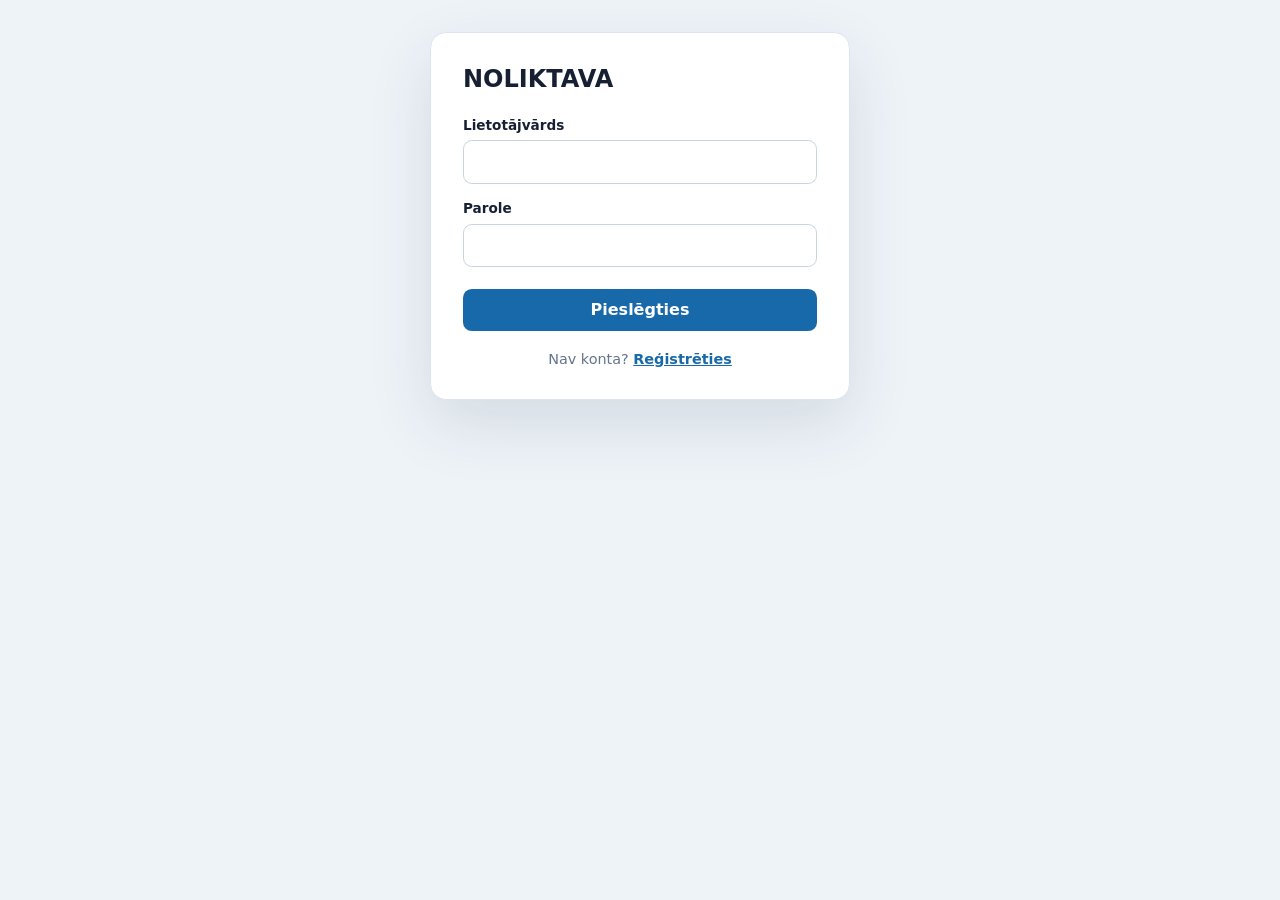
<file: INDEX.html>
<!DOCTYPE html>
<html lang="lv">
    <head>
        <meta charset="UTF-8" />
        <meta name="viewport" content="width=device-width, initial-scale=1.0" />
        <title>Noliktava</title>
        <link rel="stylesheet" href="CSS.css" />
        <script type="module" src="LOGIC.js" defer></script>
    </head>
    <body>
        <main class="app-shell">
            <section id="loginView" class="auth-card" aria-labelledby="pageTitle">
                <h1 id="pageTitle">NOLIKTAVA</h1>
                <form id="loginForm" class="auth-form" novalidate>
                    <label for="loginUsername">Lietotājvārds</label>
                    <input type="text" id="loginUsername" name="username" autocomplete="username" required />
                    <label for="loginPassword">Parole</label>
                    <input type="password" id="loginPassword" name="password" autocomplete="current-password" required />
                    <button type="submit">Pieslēgties</button>
                </form>
                <p id="loginMessage" class="message" role="alert" hidden></p>
                <p class="auth-link">Nav konta? <a href="REGISTER.html">Reģistrēties</a></p>
            </section>

            <section id="dashboard" class="dashboard" hidden aria-labelledby="dashboardTitle">
                <aside class="sidebar">
                    <div class="sidebar-brand">
                        <svg viewBox="0 0 24 24" aria-hidden="true"><path d="M3 10 12 4l9 6v10H3zM8 20v-6h8v6M6 10h12" /></svg>
                        <span>STASH</span>
                    </div>
                    <nav aria-label="Lomas izvēlne">
                        <ul id="sidebarNavigation"></ul>
                    </nav>
                </aside>
                <div id="dashboardContent" class="dashboard-content">
                    <header class="dashboard-header">
                        <div>
                            <p class="eyebrow">Vadības panelis</p>
                            <h2 id="dashboardTitle">Sveicināti, <span id="userName"></span>!</h2>
                            <p id="roleName" class="role-name"></p>
                        </div>
                        <button id="logoutButton" class="button-secondary" type="button">Iziet</button>
                    </header>
                    <div id="dashboardView"></div>
                </div>
            </section>
        </main>
    </body>
</html>
</file>
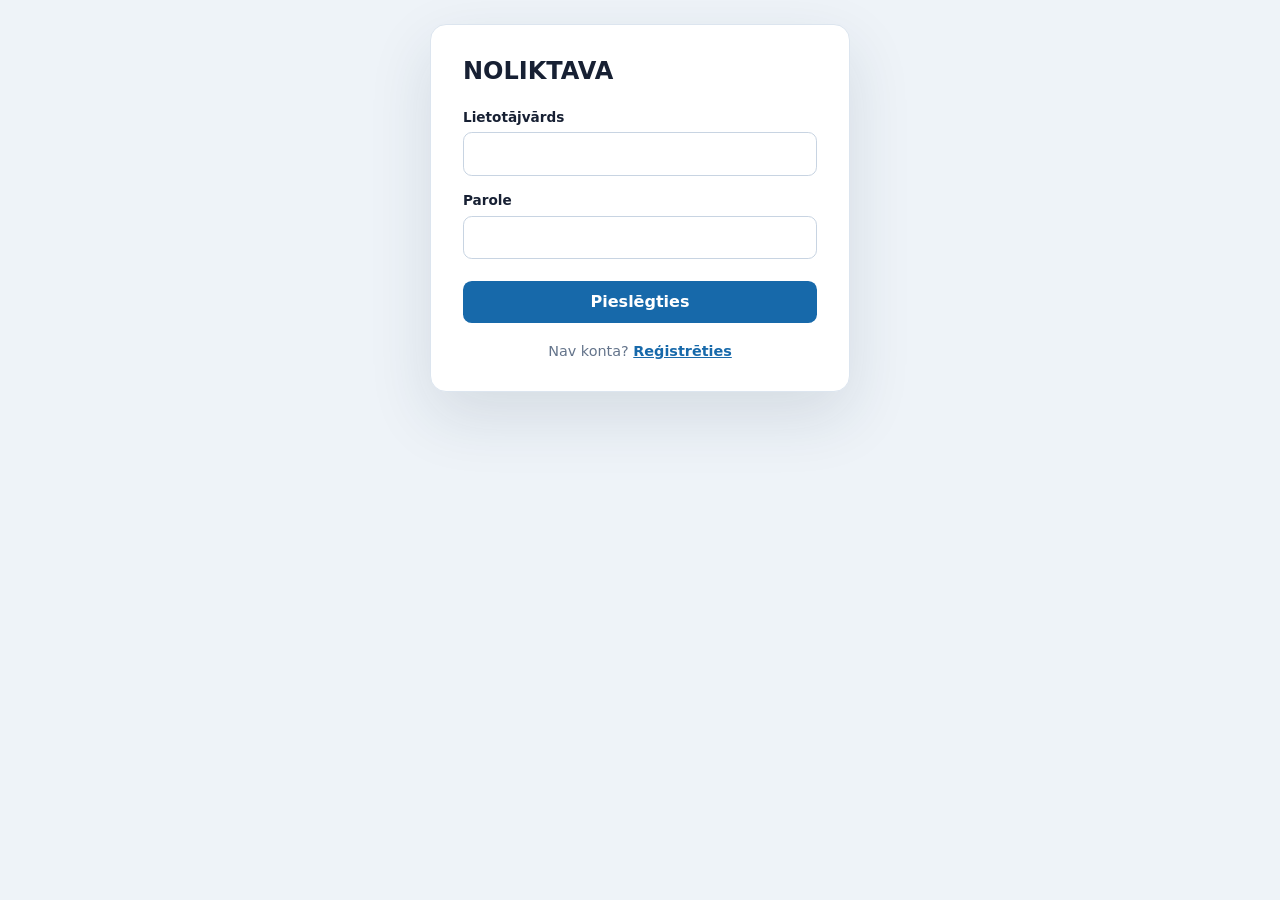
<file: FRONTEND/INDEX.html>
<!DOCTYPE html>
<html lang="lv">
    <head>
        <meta charset="UTF-8" />
        <meta name="viewport" content="width=device-width, initial-scale=1.0" />
        <title>Noliktava</title>
        <link rel="stylesheet" href="CSS/CSS.css" />
        <script type="module" src="JS/LOGIC.js" defer></script>
    </head>
    <body>
        <main class="app-shell">
            <section id="loginView" class="auth-card" aria-labelledby="pageTitle">
                <h1 id="pageTitle">NOLIKTAVA</h1>
                <form id="loginForm" class="auth-form" novalidate>
                    <label for="loginUsername">Lietotājvārds</label>
                    <input type="text" id="loginUsername" name="username" autocomplete="username" required />
                    <label for="loginPassword">Parole</label>
                    <input type="password" id="loginPassword" name="password" autocomplete="current-password" required />
                    <button type="submit">Pieslēgties</button>
                </form>
                <p id="loginMessage" class="message" role="alert" hidden></p>
                <p class="auth-link">Nav konta? <a href="REGISTER.html">Reģistrēties</a></p>
            </section>

            <section id="dashboard" class="dashboard" hidden aria-labelledby="dashboardTitle">
                <aside class="sidebar">
                    <div class="sidebar-brand">
                        <svg viewBox="0 0 24 24" aria-hidden="true"><path d="M3 10 12 4l9 6v10H3zM8 20v-6h8v6M6 10h12" /></svg>
                        <span>STASH</span>
                    </div>
                    <nav aria-label="Lomas izvēlne">
                        <ul id="sidebarNavigation"></ul>
                    </nav>
                </aside>
                <div id="dashboardContent" class="dashboard-content">
                    <header class="dashboard-header">
                        <div>
                            <p class="eyebrow">Vadības panelis</p>
                            <h2 id="dashboardTitle">Sveicināti, <span id="userName"></span>!</h2>
                            <p id="roleName" class="role-name"></p>
                        </div>
                    </header>
                    <div id="dashboardView"></div>
                </div>
            </section>
        </main>
    </body>
</html>
</file>
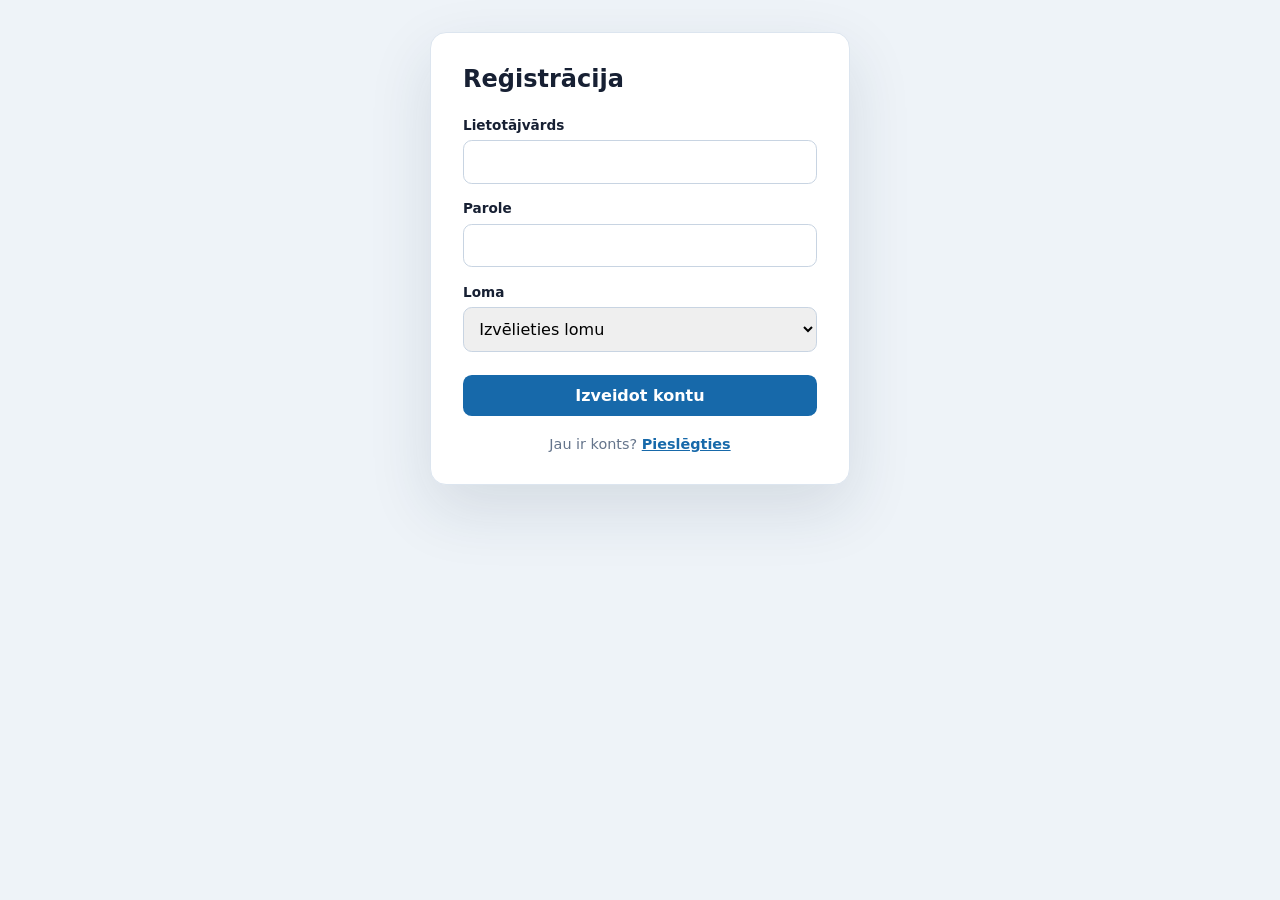
<file: REGISTER.html>
<!DOCTYPE html>
<html lang="lv">
    <head>
        <meta charset="UTF-8" />
        <meta name="viewport" content="width=device-width, initial-scale=1.0" />
        <title>Noliktava | Reģistrācija</title>
        <link rel="stylesheet" href="CSS.css" />
        <script type="module" src="REGISTER.js" defer></script>
    </head>
    <body>
        <main class="app-shell">
            <section class="auth-card" aria-labelledby="registerTitle">
                <h1 id="registerTitle">Reģistrācija</h1>
                <form id="registerForm" class="auth-form" novalidate>
                    <label for="registerUsername">Lietotājvārds</label>
                    <input type="text" id="registerUsername" name="username" autocomplete="username" required minlength="3" />
                    <label for="registerPassword">Parole</label>
                    <input type="password" id="registerPassword" name="password" autocomplete="new-password" required minlength="6" />
                    <label for="registerRole">Loma</label>
                    <select id="registerRole" name="role" required>
                        <option value="" selected disabled>Izvēlieties lomu</option>
                    </select>
                    <button type="submit">Izveidot kontu</button>
                </form>
                <p id="registerMessage" class="message" role="alert" hidden></p>
                <p class="auth-link">Jau ir konts? <a href="INDEX.html">Pieslēgties</a></p>
            </section>
        </main>
    </body>
</html>
</file>
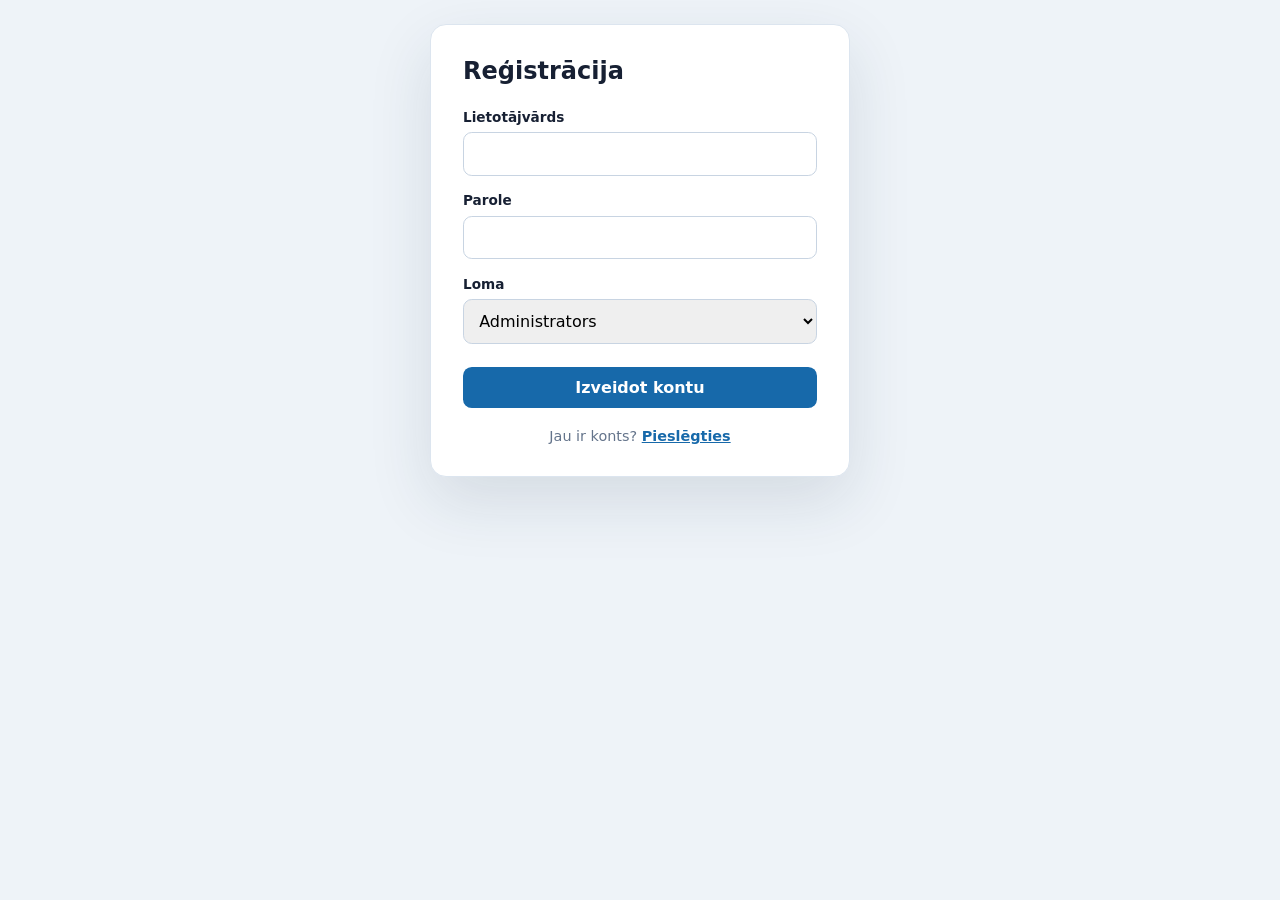
<file: FRONTEND/REGISTER.html>
<!DOCTYPE html>
<html lang="lv">
    <head>
        <meta charset="UTF-8" />
        <meta name="viewport" content="width=device-width, initial-scale=1.0" />
        <title>Noliktava | Reģistrācija</title>
        <link rel="stylesheet" href="CSS/CSS.css" />
        <script type="module" src="JS/REGISTER.js" defer></script>
    </head>
    <body>
        <main class="app-shell">
            <section class="auth-card" aria-labelledby="registerTitle">
                <h1 id="registerTitle">Reģistrācija</h1>
                <form id="registerForm" class="auth-form" novalidate>
                    <label for="registerUsername">Lietotājvārds</label>
                    <input type="text" id="registerUsername" name="username" autocomplete="username" required minlength="3" />
                    <label for="registerPassword">Parole</label>
                    <input type="password" id="registerPassword" name="password" autocomplete="new-password" required minlength="6" />
                    <label for="registerRole">Loma</label>
                    <select id="registerRole" name="role" required>
                        <option value="" selected disabled>Izvēlieties lomu</option>
                    </select>
                    <button type="submit">Izveidot kontu</button>
                </form>
                <p id="registerMessage" class="message" role="alert" hidden></p>
                <p class="auth-link">Jau ir konts? <a href="INDEX.html">Pieslēgties</a></p>
            </section>
        </main>
    </body>
</html>
</file>
<file: CSS.css>
:root { color-scheme: light; font-family: Inter, ui-sans-serif, system-ui, sans-serif; color: #172033; background: #eef3f8; font-synthesis: none; }
* { box-sizing: border-box; }
[hidden] { display: none !important; }
body { margin: 0; min-width: 320px; }
button, input, select { font: inherit; }
button { border: 0; border-radius: .55rem; cursor: pointer; font-weight: 700; padding: .7rem .9rem; }
button:focus-visible, input:focus-visible, select:focus-visible, a:focus-visible { outline: 3px solid #91c8ff; outline-offset: 2px; }
.app-shell { margin: 0 auto; max-width: 1080px; padding: 2rem 1rem; }
.auth-card, .dashboard { background: #fff; border: 1px solid #dce5ef; border-radius: 1rem; box-shadow: 0 1.5rem 4rem rgb(26 47 74 / 12%); }
.auth-card { margin: 0 auto; max-width: 420px; padding: 2rem; }
h1 { margin: 0 0 1.5rem; }
h2, p { margin-top: 0; }
.auth-form { display: grid; gap: .45rem; }
.auth-form label { font-size: .85rem; font-weight: 700; }
.auth-form input, .auth-form select { border: 1px solid #c8d4e2; border-radius: .55rem; margin-bottom: .6rem; padding: .7rem; }
.auth-form button { background: #1769aa; color: #fff; margin-top: .35rem; }
.message { border-radius: .5rem; margin: 1rem 0 0; padding: .7rem; }
.error { background: #fff0f0; color: #a42626; }
.success { background: #edf9f0; color: #20733a; }
.auth-link { color: #64748b; font-size: .9rem; margin: 1.25rem 0 0; text-align: center; }
.auth-link a { color: #1769aa; font-weight: 700; }
.dashboard { display: grid; grid-template-columns: 297px minmax(0, 1fr); min-height: 500px; overflow: hidden; }
.sidebar { background: #2d679f; color: #fff; padding: 16px; }
.sidebar-brand { align-items: center; border-bottom: 1px solid rgb(255 255 255 / 90%); display: flex; font-family: Georgia, "Times New Roman", serif; font-size: 1.85rem; font-weight: 700; gap: .1rem; height: 56px; justify-content: center; letter-spacing: -.08em; margin-bottom: 24px; }
.sidebar-brand svg { fill: none; height: 27px; stroke: currentColor; stroke-linecap: round; stroke-linejoin: round; stroke-width: 1.8; width: 27px; }
.sidebar-brand span { line-height: 1; }
.sidebar ul { list-style: none; margin: 0; padding: 0; }
.sidebar a { align-items: center; color: #fff; display: flex; font-size: 1.25rem; gap: 1rem; line-height: 1.25; min-height: 48px; overflow: hidden; padding: .5rem .25rem; text-decoration: none; text-overflow: ellipsis; white-space: nowrap; }
.menu-icon { fill: none; flex: 0 0 1.25rem; height: 1.35rem; stroke: currentColor; stroke-linecap: round; stroke-linejoin: round; stroke-width: 1.8; width: 1.35rem; }
.sidebar a:hover { background: rgb(255 255 255 / 12%); border-radius: .4rem; }
.dashboard-content { min-width: 0; padding: 2rem; }
.data-form { display: flex; flex-wrap: wrap; gap: .6rem; margin: 1rem 0; }
.data-form input { border: 1px solid #c8d4e2; border-radius: .4rem; padding: .65rem; }
.data-form button { background: #1769aa; color: #fff; }
.data-list { list-style: none; margin: 1rem 0; padding: 0; }
.data-list li { border-bottom: 1px solid #e4eaf1; padding: .65rem 0; }
.list-action { background: #fff0f0; color: #a42626; float: right; padding: .35rem .55rem; }
.dashboard-header { align-items: flex-start; border-bottom: 1px solid #e4eaf1; display: flex; gap: 1rem; justify-content: space-between; margin-bottom: 1.5rem; padding-bottom: 1.5rem; }
.eyebrow, .role-name { color: #2769a6; font-size: .8rem; font-weight: 800; letter-spacing: .08em; margin-bottom: .5rem; text-transform: uppercase; }
.role-name { color: #64748b; letter-spacing: normal; }
.button-secondary { background: #edf2f7; color: #34445a; white-space: nowrap; }
@media (max-width: 680px) { .app-shell { padding: 1rem .5rem; } .dashboard { grid-template-columns: 210px minmax(0, 1fr); } .dashboard-content { padding: 1rem; } .dashboard-header { flex-direction: column; } h2 { font-size: 1.2rem; white-space: nowrap; } .sidebar a { font-size: 1rem; } }
@media (max-width: 480px) { .dashboard { grid-template-columns: 160px minmax(0, 1fr); } .sidebar { padding: .5rem; } .sidebar a { font-size: .82rem; gap: .5rem; min-height: 42px; padding: .5rem .25rem; } .sidebar-brand { font-size: 1.35rem; margin-bottom: 1rem; padding-bottom: 1rem; } .sidebar-brand svg { height: 22px; width: 22px; } .dashboard-content { padding: .75rem; } }
</file>
<file: FRONTEND/CSS/CSS.css>
:root { color-scheme: light; font-family: Inter, ui-sans-serif, system-ui, sans-serif; color: #172033; background: #eef3f8; font-synthesis: none; }
* { box-sizing: border-box; }
[hidden] { display: none !important; }
body { margin: 0; min-width: 320px; }
button, input, select { font: inherit; }
button { border: 0; border-radius: .55rem; cursor: pointer; font-weight: 700; padding: .7rem .9rem; }
button:focus-visible, input:focus-visible, select:focus-visible, a:focus-visible { outline: 3px solid #91c8ff; outline-offset: 2px; }
.app-shell { margin: 0 auto; max-width: 1400px; padding: 1.5rem 1rem; }
.auth-card, .dashboard { background: #fff; border: 1px solid #dce5ef; border-radius: 1rem; box-shadow: 0 1.5rem 4rem rgb(26 47 74 / 12%); }
.auth-card { margin: 0 auto; max-width: 420px; padding: 2rem; }
h1 { margin: 0 0 1.5rem; }
h2, p { margin-top: 0; }
.auth-form { display: grid; gap: .45rem; }
.auth-form label { font-size: .85rem; font-weight: 700; }
.auth-form input, .auth-form select { border: 1px solid #c8d4e2; border-radius: .55rem; margin-bottom: .6rem; padding: .7rem; }
.auth-form button { background: #1769aa; color: #fff; margin-top: .35rem; }
.message { border-radius: .5rem; margin: 1rem 0 0; padding: .7rem; }
.error { background: #fff0f0; color: #a42626; }
.success { background: #edf9f0; color: #20733a; }
.auth-link { color: #64748b; font-size: .9rem; margin: 1.25rem 0 0; text-align: center; }
.auth-link a { color: #1769aa; font-weight: 700; }
.dashboard { display: grid; grid-template-columns: 297px minmax(0, 1fr); min-height: calc(100vh - 3rem); overflow: hidden; }
.sidebar { background: #2d679f; color: #fff; padding: 16px; }
.sidebar-brand { align-items: center; border-bottom: 1px solid rgb(255 255 255 / 90%); display: flex; font-family: Georgia, "Times New Roman", serif; font-size: 1.85rem; font-weight: 700; gap: .1rem; height: 56px; justify-content: center; letter-spacing: -.08em; margin-bottom: 24px; }
.sidebar-brand svg { fill: none; height: 27px; stroke: currentColor; stroke-linecap: round; stroke-linejoin: round; stroke-width: 1.8; width: 27px; }
.sidebar-brand span { line-height: 1; }
.sidebar ul { list-style: none; margin: 0; padding: 0; }
.sidebar a { align-items: center; color: #fff; display: flex; font-size: 1.25rem; gap: 1rem; line-height: 1.25; min-height: 48px; overflow: hidden; padding: .5rem .25rem; text-decoration: none; text-overflow: ellipsis; white-space: nowrap; }
.menu-icon { fill: none; flex: 0 0 1.25rem; height: 1.35rem; stroke: currentColor; stroke-linecap: round; stroke-linejoin: round; stroke-width: 1.8; width: 1.35rem; }
.sidebar a:hover, .sidebar a.active { background: rgb(255 255 255 / 14%); border-radius: .4rem; }
.sidebar a.active { background: rgb(255 255 255 / 24%); }
.dashboard-content { min-width: 0; padding: 2rem; }
.data-form { display: flex; flex-wrap: wrap; gap: .6rem; margin: 1rem 0; }
.data-form input, .data-form select { background: #fff; min-width: 12rem; border: 1px solid #c8d4e2; border-radius: .4rem; padding: .65rem; }
.data-form button { background: #1769aa; color: #fff; }
.data-list { list-style: none; margin: 1rem 0; padding: 0; }
.data-list li { border-bottom: 1px solid #e4eaf1; padding: .65rem 0; }
.list-action { background: #edf2f7; color: #34445a; float: right; padding: .35rem .55rem; margin-left: .4rem; }
.data-list select { margin-left: .6rem; padding: .3rem; }
.dashboard-content > div > a { color: #1769aa; font-weight: 700; }
.dashboard-header { align-items: flex-start; border-bottom: 1px solid #e4eaf1; display: flex; gap: 1rem; justify-content: space-between; margin-bottom: 1.5rem; padding-bottom: 1.5rem; }
.eyebrow, .role-name { color: #2769a6; font-size: .8rem; font-weight: 800; letter-spacing: .08em; margin-bottom: .5rem; text-transform: uppercase; }
.role-name { color: #64748b; letter-spacing: normal; }
@media (max-width: 680px) { .app-shell { padding: 1rem .5rem; } .dashboard { grid-template-columns: 210px minmax(0, 1fr); } .dashboard-content { padding: 1rem; } .dashboard-header { flex-direction: column; } h2 { font-size: 1.2rem; white-space: nowrap; } .sidebar a { font-size: 1rem; } }
@media (max-width: 480px) { .dashboard { grid-template-columns: 160px minmax(0, 1fr); } .sidebar { padding: .5rem; } .sidebar a { font-size: .82rem; gap: .5rem; min-height: 42px; padding: .5rem .25rem; } .sidebar-brand { font-size: 1.35rem; margin-bottom: 1rem; padding-bottom: 1rem; } .sidebar-brand svg { height: 22px; width: 22px; } .dashboard-content { padding: .75rem; } }
.empty { color: #64748b; }
</file>
